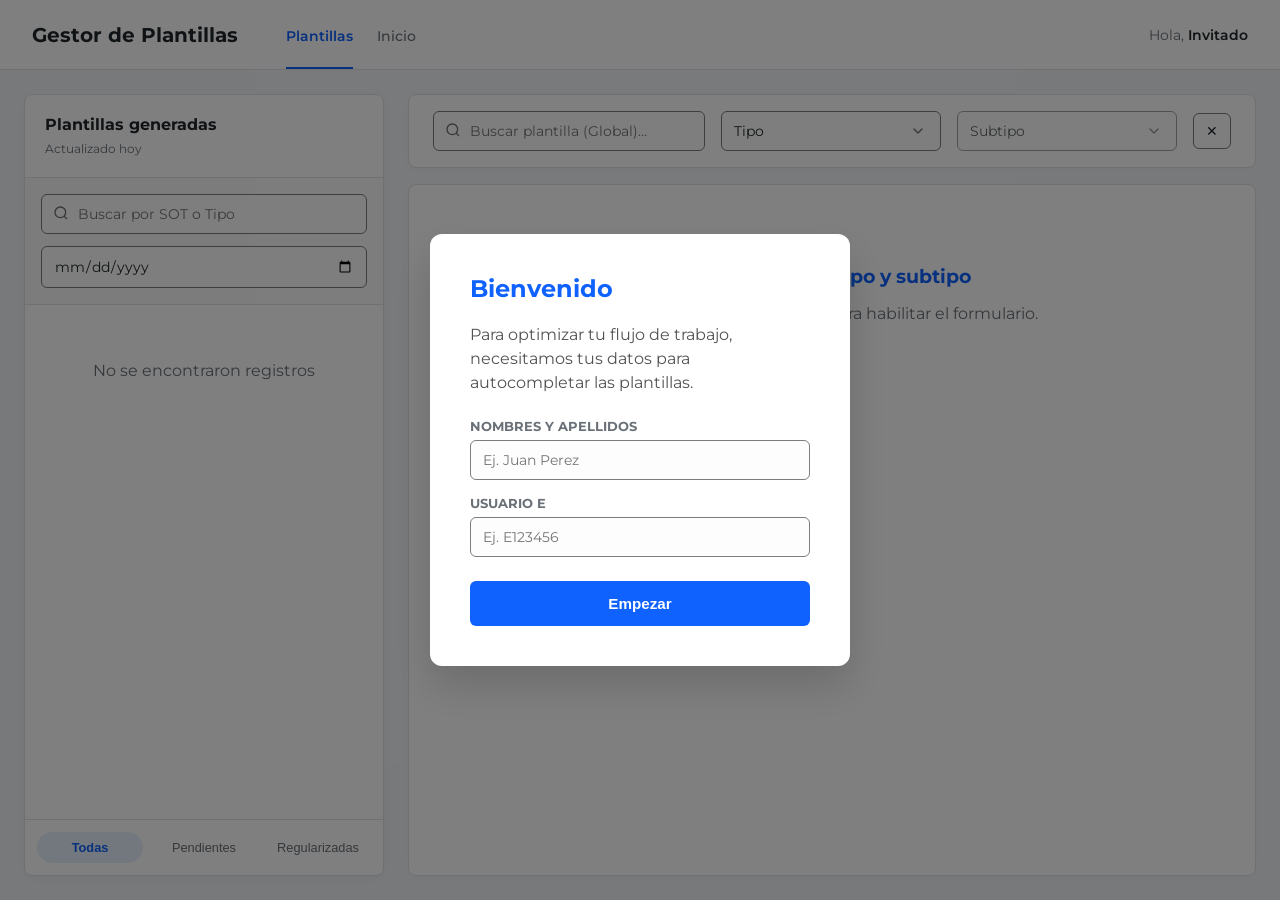
<file: plantillas-backoffice/index.html>
<!DOCTYPE html>
<html lang="es">

<head>
    <meta charset="UTF-8">
    <meta name="viewport" content="width=device-width, initial-scale=1.0">
    <title>Gestor de Plantillas | BackOffice</title>
    <!-- Fonts -->
    <link rel="preconnect" href="https://fonts.googleapis.com">
    <link rel="preconnect" href="https://fonts.gstatic.com" crossorigin>
    <link href="https://fonts.googleapis.com/css2?family=Montserrat:wght@400;500;600;700;800&display=swap"
        rel="stylesheet">

    <!-- Clean Isolated CSS -->
    <link rel="stylesheet" href="../assets/css/plantillas-clean.css">

    <!-- Minimal Inline Reset to ensure full height -->
    <style>
        body,
        html {
            margin: 0;
            padding: 0;
            height: 100%;
            overflow: hidden;
            background: #F2F4F8;
        }
    </style>
</head>

<body>

    <!-- Root Scope for Isolation -->
    <div id="app-root">

        <!-- HEADER -->
        <header id="app-header">
            <div style="display:flex; align-items:center; height:100%;">
                <h1>Gestor de Plantillas</h1>
                <nav class="app-nav">
                    <a href="#" class="active">Plantillas</a>
                    <!-- Placeholder Links -->
                    <a href="../index.html">Inicio</a>
                </nav>
            </div>

            <div class="user-pill">
                Hola, <span id="display-user"><b>Invitado</b></span>
            </div>
        </header>

        <!-- LAYOUT -->
        <div id="app-layout">

            <!-- SIDEBAR -->
            <aside id="app-sidebar">
                <div class="sb-header">
                    <h2>Plantillas generadas</h2>
                    <span id="label-updated">Actualizado hoy</span>
                </div>

                <div class="sb-filters">
                    <!-- Search Input -->
                    <div style="position:relative;">
                        <input type="text" id="filter-search" class="clean-input" placeholder="Buscar por SOT o Tipo"
                            style="padding-left: 36px;">
                        <svg width="16" height="16" viewBox="0 0 24 24" fill="none" stroke="#697077" stroke-width="2"
                            style="position:absolute; left:12px; top:11px;">
                            <circle cx="11" cy="11" r="8"></circle>
                            <line x1="21" y1="21" x2="16.65" y2="16.65"></line>
                        </svg>
                    </div>
                    <!-- Date Input -->
                    <input type="date" id="filter-date" class="clean-input">
                </div>

                <div id="history-container" class="sb-content">
                    <!-- JS Injected Content -->
                    <div class="empty-msg" style="margin-top:20px; font-size:0.85rem;">
                        <p>Cargando historial...</p>
                    </div>
                </div>

                <div class="sb-footer">
                    <button class="chip-btn active" data-filter="all">Todas</butto>
                        <button class="chip-btn" data-filter="pending">Pendientes</button>
                        <button class="chip-btn" data-filter="fixed">Regularizadas</button>
                </div>
            </aside>

            <!-- MAIN PANEL -->
            <main id="app-main">

                <!-- TOP CONTROLS -->
                <div class="main-controls">
                    <div style="flex:1; position:relative;">
                        <input type="text" id="global-search" class="clean-input"
                            placeholder="Buscar plantilla (Global)..." style="padding-left: 36px;">
                        <svg width="16" height="16" viewBox="0 0 24 24" fill="none" stroke="#697077" stroke-width="2"
                            style="position:absolute; left:12px; top:11px;">
                            <circle cx="11" cy="11" r="8"></circle>
                            <line x1="21" y1="21" x2="16.65" y2="16.65"></line>
                        </svg>
                    </div>

                    <select id="sel-tipo" class="clean-input clean-select" style="width:220px;">
                        <option value="" disabled selected>Tipo</option>
                    </select>

                    <select id="sel-subtipo" class="clean-input clean-select" style="width:220px;" disabled>
                        <option value="" disabled selected>Subtipo</option>
                    </select>

                    <button id="btn-reset" class="clean-input" style="width:auto; padding:8px 12px; cursor:pointer;"
                        title="Limpiar">
                        ✕
                    </button>
                </div>

                <!-- EDITOR SURFACE -->
                <div id="editor-area" class="editor-surface">

                    <!-- WELCOME STATE -->
                    <div id="state-welcome" class="empty-msg">
                        <h3>Selecciona un tipo y subtipo</h3>
                        <p>Utiliza los filtros de arriba para habilitar el formulario.</p>
                    </div>

                    <!-- FORM STATE -->
                    <div id="state-form" style="display:none; animation: fadeIn 0.3s ease;">
                        <div style="margin-bottom:32px; padding-bottom:16px; border-bottom:1px solid #DDE1E6;">
                            <h2 id="lbl-template-title" style="margin:0; font-size:1.4rem; color:#21272A;">Titulo</h2>
                            <p id="lbl-template-desc" style="margin:4px 0 0; color:#697077; font-size:0.9rem;">
                                Descripcion</p>
                        </div>

                        <form id="dyn-form" class="dyn-grid">
                            <!-- JS Generated -->
                        </form>

                        <div style="margin-top:32px; display:flex; justify-content:flex-end;">
                            <button id="btn-save" class="main-btn">
                                <span>Guardar Plantilla</span>
                                <svg width="18" height="18" viewBox="0 0 24 24" fill="none" stroke="currentColor"
                                    stroke-width="2">
                                    <path d="M19 21H5a2 2 0 0 1-2-2V5a2 2 0 0 1 2-2h11l5 5v11a2 2 0 0 1-2 2z"></path>
                                    <polyline points="17 21 17 13 7 13 7 21"></polyline>
                                    <polyline points="7 3 7 8 15 8"></polyline>
                                </svg>
                            </button>
                        </div>
                    </div>

                </div>

            </main>

        </div>


        <!-- MODAL (Inside Scope for Inheritance) -->
        <div id="modal-auth" class="modal-overlay" style="display:none;">
            <div class="modal-box">
                <h2 style="margin-top:0; color:var(--c-primary);">Bienvenido</h2>
                <p style="color:#525252; margin-bottom:24px; line-height:1.5;">Para optimizar tu flujo de trabajo,
                    necesitamos tus datos para autocompletar las plantillas.</p>

                <form id="form-auth">
                    <div style="margin-bottom:16px;">
                        <label
                            style="display:block; font-size:0.8rem; font-weight:700; margin-bottom:6px; color:#697077;">NOMBRES
                            Y APELLIDOS</label>
                        <input type="text" id="auth-name" class="clean-input" required placeholder="Ej. Juan Perez">
                    </div>
                    <div style="margin-bottom:24px;">
                        <label
                            style="display:block; font-size:0.8rem; font-weight:700; margin-bottom:6px; color:#697077;">USUARIO
                            E</label>
                        <input type="text" id="auth-code" class="clean-input" required placeholder="Ej. E123456">
                    </div>
                    <button type="submit" class="main-btn" style="width:100%; justify-content:center;">Empezar</button>
                </form>
            </div>
        </div>
    </div>
    <!-- End app-root -->

    <script src="../assets/js/plantillas-backoffice.js"></script>
    <script>
        // Inline Toast Helper
        window.toast = (msg) => {
            const el = document.createElement('div');
            el.innerHTML = msg;
            el.style.cssText = "position:fixed; bottom:30px; right:30px; background:#21272A; color:white; padding:12px 24px; border-radius:6px; z-index:10000; box-shadow:0 10px 20px rgba(0,0,0,0.2); animation: fadeInUp 0.3s ease;";
            document.body.appendChild(el);
            setTimeout(() => {
                el.style.opacity = '0';
                el.style.transform = 'translateY(10px)';
                el.style.transition = 'all 0.3s';
                setTimeout(() => el.remove(), 300);
            }, 3000);
        };
        // Animation Keyframes
        const style = document.createElement('style');
        style.innerHTML = `@keyframes fadeInUp { from { opacity:0; transform:translateY(20px); } to { opacity:1; transform:translateY(0); } }`;
        document.head.appendChild(style);
    </script>
</body>

</html>
</file>
<file: assets/css/plantillas-clean.css>
/* plantillas-clean.css */
/* Scoped styles for BackOffice Templates to prevent global conflicts */

#app-root {
    /* CSS Reset Scope */
    --c-primary: #0F62FE;
    --c-primary-hover: #0353e9;
    --c-text: #21272A;
    --c-text-light: #697077;
    --c-bg: #F2F4F8;
    --c-lines: #DDE1E6;
    --c-white: #FFFFFF;
    --c-danger: #DA1E28;

    font-family: 'Montserrat', sans-serif;
    color: var(--c-text);
    background-color: var(--c-bg);
    width: 100%;
    min-height: 100vh;
    box-sizing: border-box;
    display: flex;
    flex-direction: column;
    overflow: hidden;
    /* Prevent body scroll leak */
}

#app-root * {
    box-sizing: border-box;
}

/* Header Specific Override */
#app-header {
    background: var(--c-white);
    height: 70px;
    border-bottom: 1px solid var(--c-lines);
    display: flex;
    align-items: center;
    padding: 0 32px;
    justify-content: space-between;
    flex-shrink: 0;
}

#app-header h1 {
    font-size: 1.25rem;
    font-weight: 700;
    margin: 0;
    color: var(--c-text);
}

.app-nav {
    display: flex;
    gap: 24px;
    margin-left: 48px;
    height: 100%;
    align-items: flex-end;
}

.app-nav a {
    text-decoration: none;
    color: var(--c-text-light);
    font-size: 0.9rem;
    font-weight: 500;
    padding-bottom: 22px;
    /* Center text vertically, border aligns to bottom */
    border-bottom: 2px solid transparent;
    transition: all 0.2s;
}

.app-nav a.active {
    color: var(--c-primary);
    border-bottom-color: var(--c-primary);
    font-weight: 600;
}

.user-pill {
    font-size: 0.85rem;
    color: var(--c-text-light);
}

.user-pill b {
    color: var(--c-text);
    font-weight: 600;
}

/* Layout Grid */
#app-layout {
    display: flex;
    flex: 1;
    padding: 24px;
    gap: 24px;
    overflow: hidden;
    /* Container handles scroll internally */
    max-width: 1920px;
    margin: 0 auto;
    width: 100%;
}

/* Sidebar */
#app-sidebar {
    width: 360px;
    background: var(--c-white);
    border-radius: 8px;
    border: 1px solid var(--c-lines);
    box-shadow: 0 4px 12px rgba(0, 0, 0, 0.03);
    display: flex;
    flex-direction: column;
    flex-shrink: 0;
}

.sb-header {
    padding: 20px;
    border-bottom: 1px solid var(--c-lines);
}

.sb-header h2 {
    font-size: 1rem;
    margin: 0 0 4px 0;
}

.sb-header span {
    font-size: 0.75rem;
    color: var(--c-text-light);
}

.sb-filters {
    padding: 16px;
    background: #FAFAFA;
    border-bottom: 1px solid var(--c-lines);
    display: flex;
    flex-direction: column;
    gap: 12px;
}

.sb-content {
    flex: 1;
    overflow-y: auto;
    padding: 16px;
}

.sb-footer {
    padding: 12px;
    border-top: 1px solid var(--c-lines);
    display: flex;
    gap: 8px;
}

/* Inputs & Form Elements (Clean Isolation) */
.clean-input {
    width: 100%;
    padding: 10px 12px;
    border: 1px solid #7D7D7D;
    /* Highed Contrast */
    border-radius: 6px;
    font-family: inherit;
    font-size: 0.9rem;
    background: #FDFDFD;
    /* Subtle bg differentiation */
    outline: none;
    transition: all 0.15s;
    color: var(--c-text);
}

.clean-input:focus {
    border-color: var(--c-primary);
    box-shadow: 0 0 0 3px rgba(15, 98, 254, 0.1);
}

.clean-select {
    appearance: none;
    -webkit-appearance: none;
    background-image: url("data:image/svg+xml,%3Csvg xmlns='http://www.w3.org/2000/svg' width='16' height='16' viewBox='0 0 24 24' fill='none' stroke='%23697077' stroke-width='2' stroke-linecap='round' stroke-linejoin='round'%3E%3Cpolyline points='6 9 12 15 18 9'%3E%3C/polyline%3E%3C/svg%3E");
    background-repeat: no-repeat;
    background-position: right 14px center;
    padding-right: 36px;
    cursor: pointer;
}

/* Main Panel */
#app-main {
    flex: 1;
    display: flex;
    flex-direction: column;
    gap: 16px;
    min-width: 0;
    /* Flex fix */
}

.main-controls {
    background: var(--c-white);
    border: 1px solid var(--c-lines);
    border-radius: 8px;
    padding: 16px 24px;
    display: flex;
    gap: 16px;
    align-items: center;
    box-shadow: 0 2px 8px rgba(0, 0, 0, 0.02);
}

.editor-surface {
    flex: 1;
    background: var(--c-white);
    border: 1px solid var(--c-lines);
    border-radius: 8px;
    padding: 40px;
    overflow-y: auto;
    position: relative;
    box-shadow: 0 4px 12px rgba(0, 0, 0, 0.02);
}

/* Template Cards */
.t-card {
    padding: 14px;
    border: 1px solid var(--c-lines);
    border-radius: 6px;
    margin-bottom: 10px;
    cursor: pointer;
    background: var(--c-white);
    transition: all 0.2s;
}

.t-card:hover {
    border-color: var(--c-primary);
    transform: translateY(-2px);
    box-shadow: 0 4px 8px rgba(15, 98, 254, 0.08);
}

.t-head {
    font-weight: 600;
    color: var(--c-primary);
    font-size: 0.85rem;
    margin-bottom: 6px;
    word-break: break-word;
    /* Ensure wrapping */
}

.t-meta {
    font-size: 0.75rem;
    color: var(--c-text-light);
    display: flex;
    justify-content: space-between;
}

.t-body {
    margin-top: 10px;
    padding: 10px;
    background: #F8F9FA;
    border: 1px dashed var(--c-lines);
    border-radius: 6px;
    font-family: 'Consolas', 'Monaco', monospace;
    font-size: 0.7rem;
    color: #444;
    white-space: pre-wrap;
    /* Preserve formatting */
    word-break: break-word;
    line-height: 1.4;
    pointer-events: none;
    /* Let pop-click handle copy */
}

/* Form Generation */
.dyn-grid {
    display: grid;
    grid-template-columns: 1fr 1fr;
    gap: 24px;
}

.dyn-group {
    display: flex;
    flex-direction: column;
    gap: 8px;
}

.dyn-group.full {
    grid-column: span 2;
}

.dyn-label {
    font-size: 0.75rem;
    text-transform: uppercase;
    font-weight: 700;
    color: var(--c-text-light);
    letter-spacing: 0.5px;
}

.dyn-error {
    color: var(--c-danger);
    font-size: 0.75rem;
    font-weight: 500;
    display: none;
}

.dyn-group.error .clean-input {
    border-color: var(--c-danger);
    background: #FFF5F5;
}

.dyn-group.error .dyn-error {
    display: block;
}

.main-btn {
    background: var(--c-primary);
    color: white;
    font-weight: 600;
    border: none;
    padding: 14px 32px;
    border-radius: 6px;
    cursor: pointer;
    font-size: 0.95rem;
    display: flex;
    align-items: center;
    gap: 8px;
    transition: background 0.2s;
}

.main-btn:hover {
    background: var(--c-primary-hover);
}

.empty-msg {
    text-align: center;
    color: var(--c-text-light);
    margin-top: 40px;
}

.empty-msg h3 {
    color: var(--c-primary);
    margin-bottom: 8px;
}

/* User Modal */
.modal-overlay {
    position: fixed;
    top: 0;
    left: 0;
    right: 0;
    bottom: 0;
    background: rgba(0, 0, 0, 0.5);
    display: flex;
    align-items: center;
    justify-content: center;
    z-index: 9999;
}

.modal-box {
    background: white;
    padding: 40px;
    border-radius: 12px;
    width: 420px;
    box-shadow: 0 20px 40px rgba(0, 0, 0, 0.15);
}

.chip-btn {
    flex: 1;
    padding: 8px;
    border-radius: 20px;
    border: none;
    background: transparent;
    cursor: pointer;
    color: var(--c-text-light);
    font-size: 0.8rem;
    font-weight: 500;
}

.chip-btn.active {
    background: #E8F0FE;
    color: var(--c-primary);
    font-weight: 600;
}

/* Responsive */
@media (max-width: 1024px) {
    #app-layout {
        flex-direction: column;
        overflow-y: auto;
    }

    #app-sidebar {
        width: 100%;
        height: 400px;
    }

    .dyn-grid {
        grid-template-columns: 1fr;
    }

    .dyn-group.full {
        grid-column: auto;
    }
}
</file>
